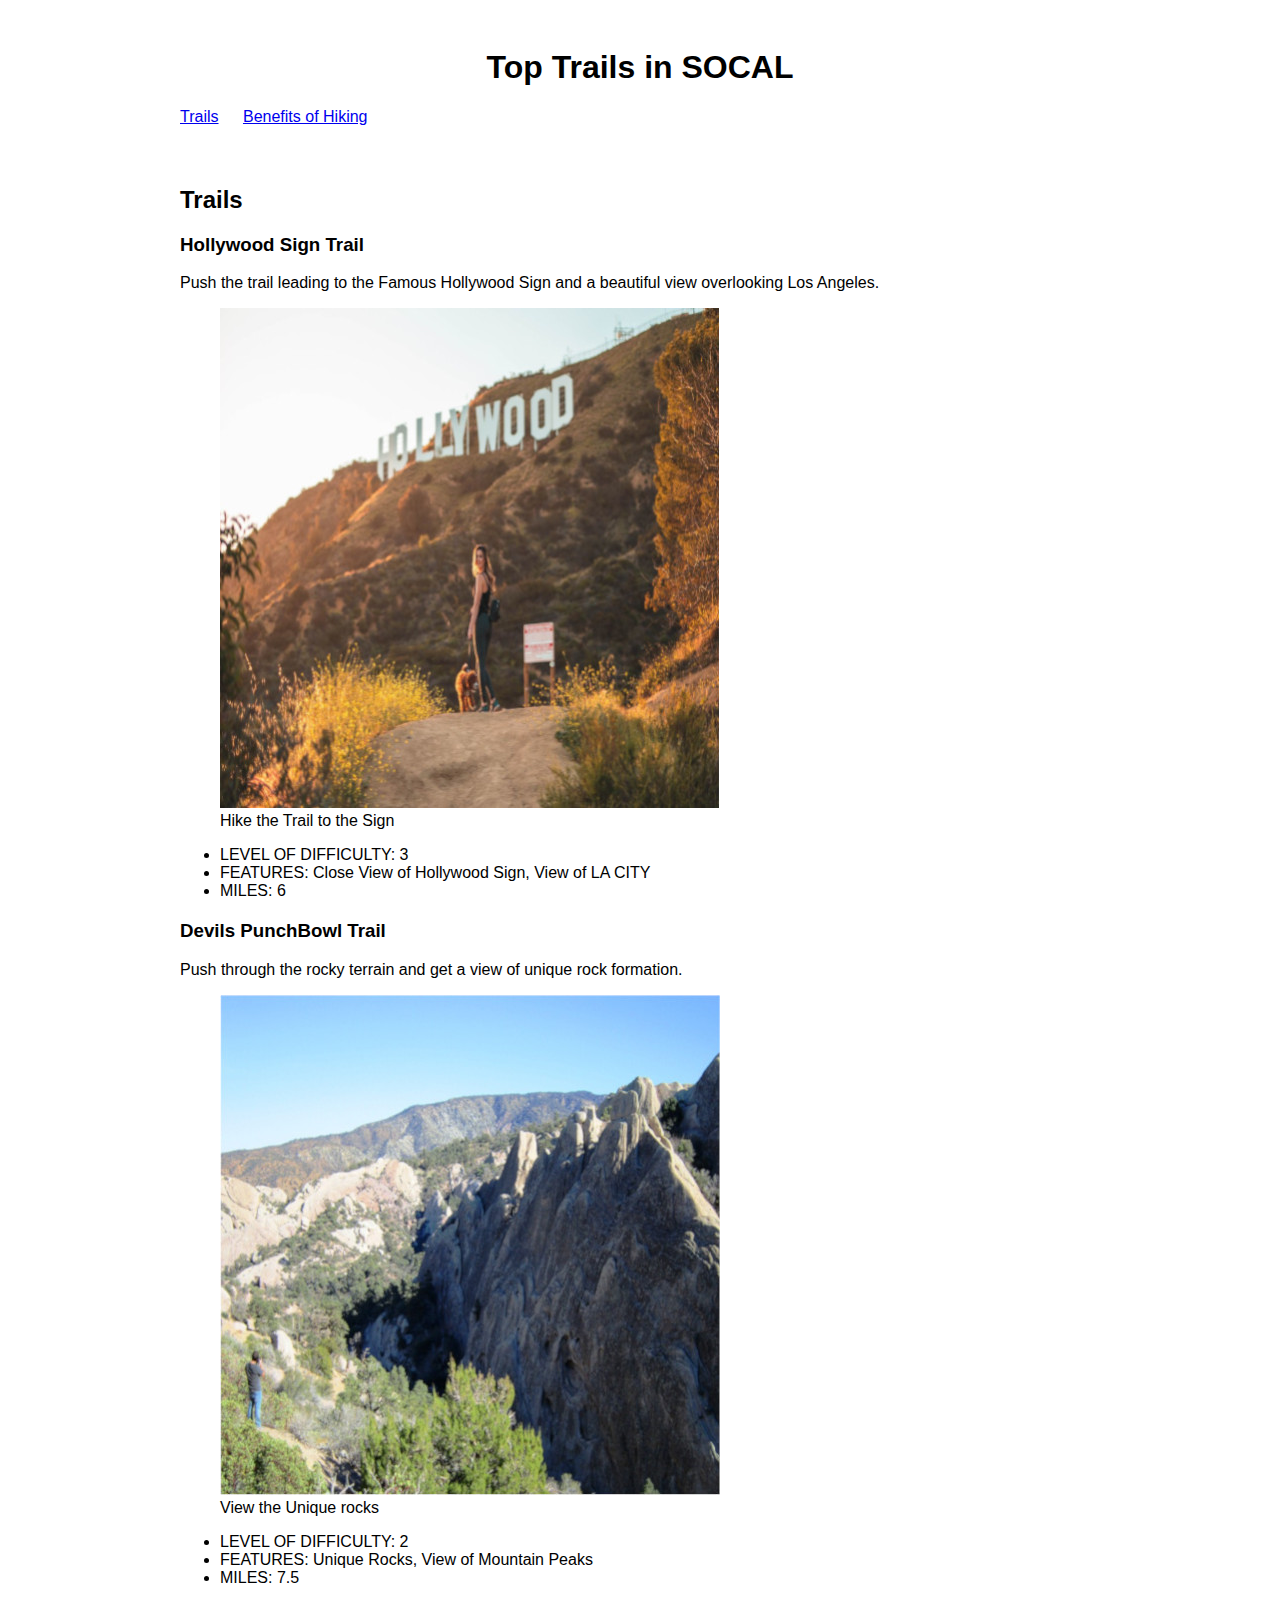
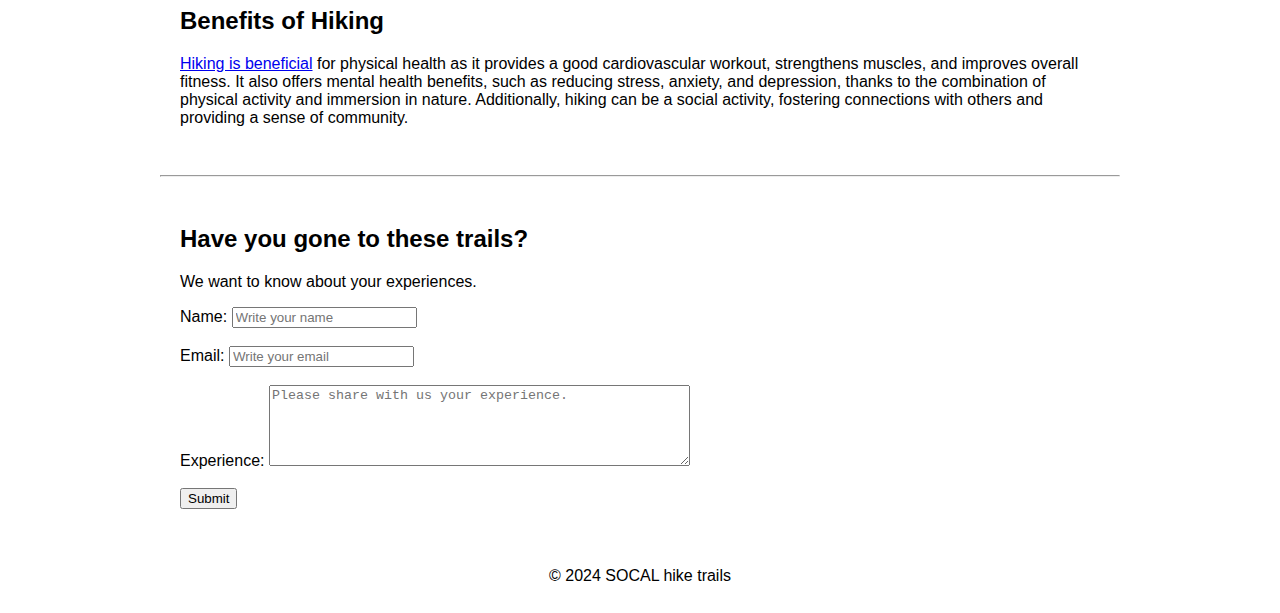
<file: index.html>
<!DOCTYPE html>
<html lang="en">

<head>
    <meta charset="utf-8">
    <meta name="description" content="Top Trails in SOCAL">
    <meta name="keywords" content="trails, hiking, Southern California">
    <title>Top Trails in SOCAL</title>
    <link rel="stylesheet" href="styles.css">
</head>

<body>
    <div class="container">
        <header>
            <h1>Top Trails in SOCAL</h1>
            <nav>
                <ul>
                    <li><a href="#trails">Trails</a></li>
                    <li><a href="#benefits">Benefits of Hiking</a></li>
                </ul>
            </nav>
        </header>

        <main>
            <section id="trails">
                <h2>Trails</h2>
                <article>
                    <h3>Hollywood Sign Trail</h3>
                    <p>Push the trail leading to the Famous Hollywood Sign and a beautiful view overlooking Los Angeles.</p>
                    <figure>
                        <img src="img/hollywoodsignn.jpg" alt="Los Angeles Sign">
                        <figcaption>Hike the Trail to the Sign</figcaption>
                    </figure>
                    <ul>
                        <li>LEVEL OF DIFFICULTY: 3</li>
                        <li>FEATURES: Close View of Hollywood Sign, View of LA CITY</li>
                        <li>MILES: 6</li>
                    </ul>
                </article>
                <article>
                    <h3>Devils PunchBowl Trail</h3>
                    <p>Push through the rocky terrain and get a view of unique rock formation.</p>
                    <figure>
                        <img src="img/devils.jpg" alt="Rocky Terrain">
                        <figcaption>View the Unique rocks</figcaption>
                    </figure>
                    <ul>
                        <li>LEVEL OF DIFFICULTY: 2</li>
                        <li>FEATURES: Unique Rocks, View of Mountain Peaks</li>
                        <li>MILES: 7.5</li>
                    </ul>
                </article>
            </section>

            <section id="benefits">
                <h2>Benefits of Hiking</h2>
                <p><a href="https://www.nps.gov/subjects/trails/benefits-of-hiking.htm">Hiking is beneficial</a> for physical health as it provides a good cardiovascular workout, strengthens muscles, and improves overall fitness. It also offers mental health benefits, such as reducing stress, anxiety, and depression, thanks to the combination of physical activity and immersion in nature. Additionally, hiking can be a social activity, fostering connections with others and providing a sense of community.</p>
            </section>
        </main>

        <hr>

        <aside>
            <h2>Have you gone to these trails?</h2>
            <p>We want to know about your experiences.</p>
            <form action="https://api.sheetmonkey.io/form/55YHGD23mbrni37GBQ98j2" method="POST">
                <label for="name">Name:</label>
                <input type="text" name="name" id="name" placeholder="Write your name" required><br><br>
                <label for="email">Email:</label>
                <input type="email" name="email" id="email" placeholder="Write your email" required><br><br>
                <label for="experience">Experience:</label>
                <textarea name="experience" id="experience" placeholder="Please share with us your experience." rows="5" cols="50" required></textarea><br><br>
                <input type="submit" value="Submit"><br><br>
            </form>
        </aside>
    </div>

    <footer>
        &copy; 2024 SOCAL hike trails
    </footer>
</body>

</html>
</file>
<file: styles.css>
body {
    font-family: Arial, sans-serif;
}

.container {
    width: 960px;
    margin: 0 auto;
}

header, main, aside, footer {
    padding: 20px;
}

header h1 {
    text-align: center;
}

nav ul {
    list-style-type: none;
    margin: 0;
    padding: 0;
}

nav ul li {
    display: inline;
    margin-right: 20px;
}

main section {
    margin-bottom: 20px;
}

article {
    margin-bottom: 20px;
}

footer {
    text-align: center;
}
</file>
